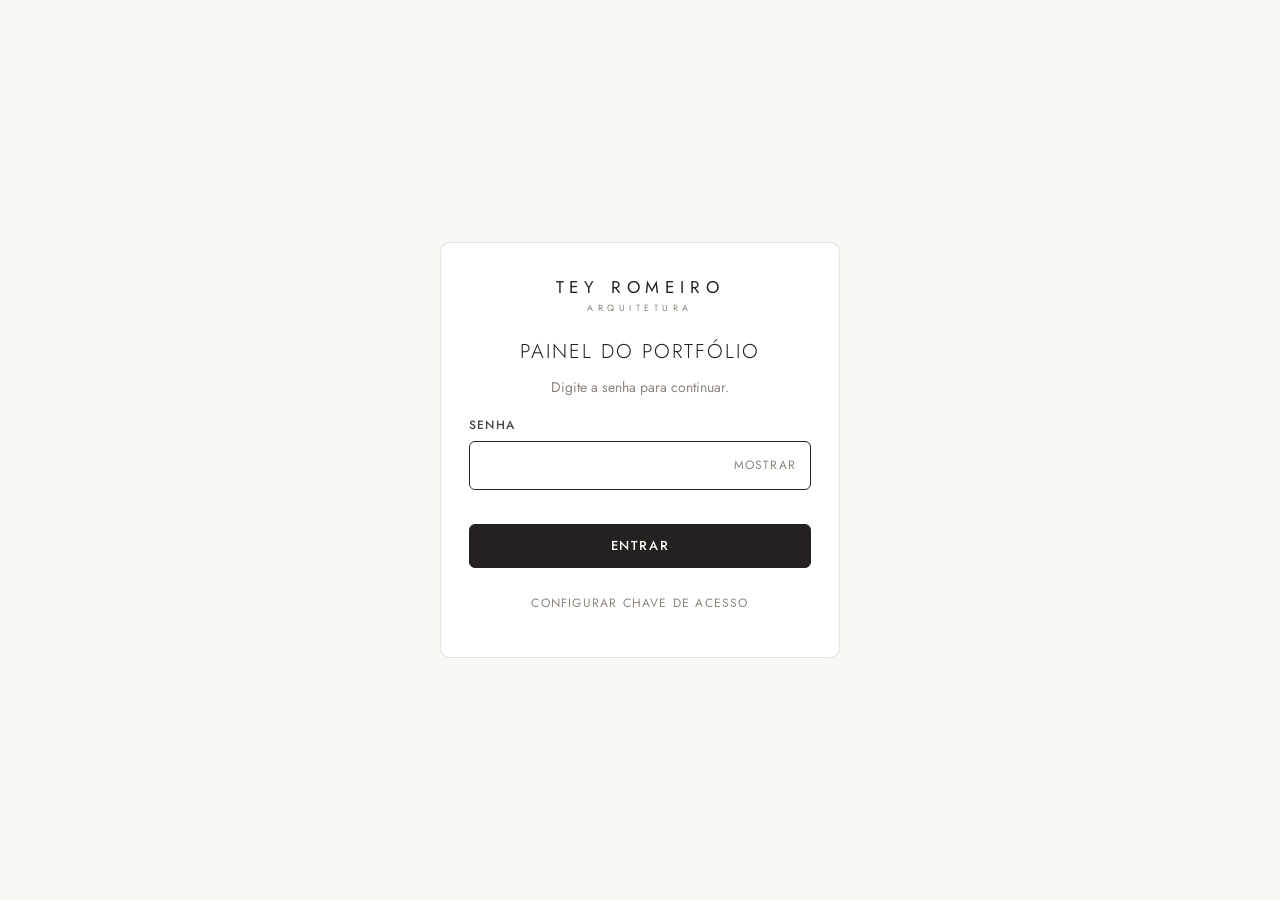
<file: admin/index.html>
<!doctype html>
<html lang="pt-BR">
<head>
  <meta charset="utf-8">
  <meta name="viewport" content="width=device-width, initial-scale=1, viewport-fit=cover">
  <meta name="robots" content="noindex, nofollow">
  <script>
    /* Garante a barra final (/admin/) para os arquivos do painel carregarem em qualquer hospedagem */
    if (!location.pathname.endsWith("/") && !/\.html?$/.test(location.pathname)) location.replace(location.pathname + "/" + location.search + location.hash);
  </script>
  <title>Painel — Tey Romeiro Arquitetura</title>
  <meta name="theme-color" content="#faf8f5">
  <link rel="preconnect" href="https://fonts.googleapis.com">
  <link rel="preconnect" href="https://fonts.gstatic.com" crossorigin>
  <link href="https://fonts.googleapis.com/css2?family=Jost:wght@300;400;500&display=swap" rel="stylesheet">
  <link rel="stylesheet" href="admin.css">
  <link rel="icon" href="data:image/svg+xml,%3Csvg xmlns='http://www.w3.org/2000/svg' viewBox='0 0 64 64'%3E%3Crect width='64' height='64' fill='%23242120'/%3E%3Ctext x='50%25' y='60%25' text-anchor='middle' font-family='Futura,Arial,sans-serif' font-size='24' letter-spacing='3' fill='%23faf8f5'%3ETR%3C/text%3E%3C/svg%3E">
</head>
<body>

  <!-- ============ LOGIN ============ -->
  <div class="login" id="login" hidden>
    <form class="login__card" id="login-form" autocomplete="off">
      <div class="brand"><span class="brand__name">Tey Romeiro</span><span class="brand__sub">Arquitetura</span></div>
      <h1 class="login__title">Painel do portfólio</h1>
      <p class="login__msg" id="login-msg">Digite a senha para continuar.</p>
      <label class="field">
        <span class="field__label">Senha</span>
        <span class="pw">
          <input type="password" id="login-pw" autocomplete="current-password" autocapitalize="characters" spellcheck="false" required>
          <button type="button" class="pw__toggle" id="pw-toggle" aria-label="Mostrar senha">Mostrar</button>
        </span>
      </label>
      <p class="login__error" id="login-error" role="alert" hidden></p>
      <button class="btn btn--solid btn--block" type="submit" id="login-btn">Entrar</button>
      <button type="button" class="tlink login__alt" id="to-setup">Configurar chave de acesso</button>
    </form>
  </div>

  <!-- ============ CONFIGURAÇÃO INICIAL (uma vez) ============ -->
  <div class="login" id="setup" hidden>
    <form class="login__card login__card--wide" id="setup-form" autocomplete="off">
      <div class="brand"><span class="brand__name">Tey Romeiro</span><span class="brand__sub">Arquitetura</span></div>
      <h1 class="login__title">Configuração inicial</h1>
      <p class="login__msg">Feita uma única vez. O painel guarda a chave do GitHub trancada com a senha — depois disso, basta a senha para entrar.</p>
      <details class="help">
        <summary>Como criar a chave de acesso no GitHub</summary>
        <ol>
          <li>Abra <a href="https://github.com/settings/personal-access-tokens/new" target="_blank" rel="noopener">github.com/settings/personal-access-tokens/new</a> (logado na conta dona do site).</li>
          <li><b>Token name:</b> Painel site Tey. <b>Expiration:</b> a maior opção disponível.</li>
          <li><b>Repository access:</b> “Only select repositories” → escolha o repositório do site.</li>
          <li><b>Permissions → Repository permissions → Contents:</b> “Read and write”.</li>
          <li>Clique em <b>Generate token</b>, copie o código (começa com <code>github_pat_</code>) e cole abaixo.</li>
        </ol>
      </details>
      <label class="field">
        <span class="field__label">Repositório</span>
        <input type="text" id="setup-repo" placeholder="usuario/repositorio" spellcheck="false" autocapitalize="off" required>
      </label>
      <label class="field">
        <span class="field__label">Chave de acesso do GitHub</span>
        <input type="password" id="setup-token" placeholder="github_pat_…" spellcheck="false" autocapitalize="off" autocomplete="off" required>
      </label>
      <label class="field">
        <span class="field__label">Senha do painel</span>
        <input type="password" id="setup-pw" autocapitalize="characters" spellcheck="false" autocomplete="new-password" required>
      </label>
      <label class="field">
        <span class="field__label">Repita a senha</span>
        <input type="password" id="setup-pw2" autocapitalize="characters" spellcheck="false" autocomplete="new-password" required>
      </label>
      <p class="login__error" id="setup-error" role="alert" hidden></p>
      <button class="btn btn--solid btn--block" type="submit" id="setup-btn">Salvar configuração</button>
      <button type="button" class="tlink login__alt" id="setup-back">Voltar para o login</button>
    </form>
  </div>

  <!-- ============ APP ============ -->
  <div class="app" id="app" hidden>
    <header class="topbar">
      <div class="topbar__inner">
        <div class="brand brand--sm"><span class="brand__name">Tey Romeiro</span><span class="brand__sub">Painel do portfólio</span></div>
        <nav class="topbar__nav">
          <a href="../" target="_blank" rel="noopener" class="tlink">Ver site ↗</a>
          <button class="tlink" id="btn-history" type="button">Histórico</button>
          <button class="tlink" id="btn-logout" type="button">Sair</button>
        </nav>
      </div>
    </header>

    <!-- LISTA -->
    <main class="wrap" id="view-list">
      <div class="page-head">
        <div>
          <h1 class="h1">Projetos</h1>
          <p class="muted" id="list-count"></p>
        </div>
        <button class="btn btn--solid" id="btn-new" type="button"><span aria-hidden="true">＋</span> Novo projeto</button>
      </div>
      <p class="tip">A ordem abaixo é a mesma ordem do portfólio no site. Use as setas <b>↑ ↓</b> para reorganizar — salva na hora.</p>
      <ul class="plist" id="plist"></ul>
    </main>

    <!-- EDITOR -->
    <main class="wrap" id="view-edit" hidden>
      <button class="back" id="btn-back" type="button">← Voltar aos projetos</button>
      <div class="page-head page-head--edit">
        <h1 class="h1" id="edit-title">Novo projeto</h1>
        <a class="tlink" id="edit-view" target="_blank" rel="noopener" hidden>Ver página no site ↗</a>
      </div>

      <form id="edit-form" novalidate>
        <!-- 1. FOTOS -->
        <section class="step">
          <div class="step__head"><span class="step__n">1</span><div><h2 class="h2">Fotos</h2><p class="muted">Envie quantas quiser. A ordem aqui é a ordem da galeria na página do projeto.</p></div></div>

          <label class="drop" id="drop">
            <input type="file" id="file-input" accept="image/*" multiple hidden>
            <span class="drop__icon" aria-hidden="true">
              <svg width="28" height="28" viewBox="0 0 24 24" fill="none" stroke="currentColor" stroke-width="1.3"><rect x="3" y="4" width="18" height="16" rx="1"/><circle cx="9" cy="10" r="1.8"/><path d="M21 16l-5-5-8 8"/></svg>
            </span>
            <span class="drop__title">Arraste as fotos aqui ou <u>clique para escolher</u></span>
            <span class="drop__sub">JPG, PNG ou WEBP · as fotos são otimizadas automaticamente</span>
          </label>

          <div class="legend">
            <span><i class="badge badge--cover">Capa</i> aparece no portfólio e no topo da página do projeto</span>
            <span><i class="badge badge--alt">Alternativa</i> aparece quando alguém passa o mouse sobre a capa (opcional)</span>
          </div>

          <ul class="thumbs" id="thumbs"></ul>
          <p class="empty" id="thumbs-empty">Nenhuma foto ainda.</p>

          <div class="focus" id="focus-box" hidden>
            <h3 class="h3">Enquadramento da capa</h3>
            <p class="muted">Toque na parte mais importante da foto — ela fica sempre visível quando a capa é cortada no site.</p>
            <div class="focus__frame" id="focus-frame">
              <img id="focus-img" alt="">
              <span class="focus__dot" id="focus-dot" aria-hidden="true"></span>
            </div>
            <div class="focus__previews">
              <div><span class="mini-label">Como fica no portfólio</span><div class="fp fp--wide"><img id="fp1" alt=""></div></div>
              <div><span class="mini-label">No celular</span><div class="fp fp--tall"><img id="fp2" alt=""></div></div>
            </div>
          </div>
        </section>

        <!-- 2. INFORMAÇÕES -->
        <section class="step">
          <div class="step__head"><span class="step__n">2</span><div><h2 class="h2">Informações</h2><p class="muted">Aparecem no card do portfólio e na ficha técnica.</p></div></div>
          <div class="grid2">
            <label class="field field--full">
              <span class="field__label">Nome do projeto <em>*</em></span>
              <input type="text" id="f-title" maxlength="140" placeholder="Ex.: Casa Maya" required>
            </label>
            <label class="field">
              <span class="field__label">Categoria</span>
              <select id="f-category"></select>
            </label>
            <label class="field" id="f-category-new-wrap" hidden>
              <span class="field__label">Nome da nova categoria</span>
              <input type="text" id="f-category-new" maxlength="60" placeholder="Ex.: Comercial">
            </label>
            <label class="field">
              <span class="field__label">Localização</span>
              <input type="text" id="f-place" maxlength="140" placeholder="Ex.: Angra dos Reis, RJ">
            </label>
            <label class="field">
              <span class="field__label">Ano</span>
              <input type="text" id="f-year" maxlength="20" inputmode="numeric" placeholder="Ex.: 2025">
            </label>
            <label class="field">
              <span class="field__label">Área</span>
              <input type="text" id="f-area" maxlength="40" placeholder="Ex.: 450 m²">
            </label>
            <label class="field">
              <span class="field__label">Status</span>
              <input type="text" id="f-status" maxlength="60" list="status-list" placeholder="Ex.: Concluído">
              <datalist id="status-list"><option value="Concluído"><option value="Em obra"><option value="Em projeto"><option value="À venda"></datalist>
            </label>
            <label class="field field--full">
              <span class="field__label">Escopo</span>
              <input type="text" id="f-tags" maxlength="300" placeholder="Ex.: Arquitetura, Interiores, Paisagismo">
              <span class="field__hint">Separe por vírgulas.</span>
            </label>
          </div>
        </section>

        <!-- 3. TEXTO -->
        <section class="step">
          <div class="step__head"><span class="step__n">3</span><div><h2 class="h2">Texto</h2><p class="muted">O texto que acompanha o projeto. Pode colar a legenda do Instagram.</p></div></div>
          <label class="field">
            <span class="field__label">Frase de destaque</span>
            <textarea id="f-lead" rows="2" maxlength="600" placeholder="Ex.: Uma casa projetada com olhar de quem vai morar — olhar de dono."></textarea>
            <span class="field__hint">Aparece maior, antes do texto. Uma frase curta funciona melhor.</span>
          </label>
          <label class="field">
            <span class="field__label">Texto do projeto</span>
            <textarea id="f-text" rows="10" placeholder="Escreva sobre o projeto…"></textarea>
            <span class="field__hint">Deixe uma <b>linha em branco</b> entre um parágrafo e outro.</span>
          </label>
        </section>

        <!-- 4. FICHA TÉCNICA -->
        <section class="step">
          <div class="step__head"><span class="step__n">4</span><div><h2 class="h2">Ficha técnica — créditos e outras informações</h2><p class="muted">Localização, categoria, ano, área, status e escopo já entram automaticamente. Aqui você adiciona o resto: equipe, paisagismo, fotografia…</p></div></div>
          <ul class="credits" id="credits"></ul>
          <datalist id="credit-labels"><option value="Projeto"><option value="Equipe"><option value="Paisagismo"><option value="Interiores"><option value="Fotografia"><option value="Construção"><option value="Área do terreno"><option value="Cliente"></datalist>
          <button class="btn btn--ghost btn--sm" type="button" id="btn-add-credit">＋ Adicionar informação</button>
          <p class="field__hint">Dica: arrobas do Instagram (ex.: @brunosouza.sp_) viram links automaticamente.</p>
        </section>

        <!-- 5. ONDE APARECE -->
        <section class="step">
          <div class="step__head"><span class="step__n">5</span><div><h2 class="h2">Onde aparece</h2></div></div>
          <label class="switch">
            <input type="checkbox" id="f-published" checked>
            <span class="switch__ui" aria-hidden="true"></span>
            <span><b>Publicado no site</b><small>Desligue para esconder o projeto sem apagá-lo.</small></span>
          </label>
          <label class="switch">
            <input type="checkbox" id="f-featured">
            <span class="switch__ui" aria-hidden="true"></span>
            <span><b>Mostrar na abertura do site</b><small>A capa entra nas imagens que passam no topo da página inicial.</small></span>
          </label>
        </section>
      </form>

      <div class="savebar" id="savebar">
        <div class="savebar__inner">
          <span class="savebar__status" id="save-status">Tudo salvo</span>
          <div class="savebar__actions">
            <button class="btn btn--ghost" type="button" id="btn-cancel">Cancelar</button>
            <button class="btn btn--solid" type="button" id="btn-save">Salvar projeto</button>
          </div>
        </div>
      </div>
    </main>
  </div>

  <!-- ============ MODAL / TOAST ============ -->
  <div class="modal" id="modal" hidden>
    <div class="modal__card" role="dialog" aria-modal="true" aria-labelledby="modal-title">
      <h2 class="h2" id="modal-title"></h2>
      <div class="modal__body" id="modal-body"></div>
      <div class="modal__actions" id="modal-actions"></div>
    </div>
  </div>
  <div class="toast" id="toast" role="status" aria-live="polite" hidden></div>

  <script src="admin.js"></script>
</body>
</html>
</file>
<file: admin/admin.css>
/* Painel /admin — Tey Romeiro Arquitetura */
:root {
  --paper: #faf8f5;
  --paper-2: #f2eee8;
  --card: #ffffff;
  --ink: #242120;
  --ink-2: #4a4541;
  --muted: #8b847b;
  --line: rgba(36, 33, 32, .12);
  --line-2: rgba(36, 33, 32, .22);
  --accent: #a4562f;
  --accent-soft: #f4e6dd;
  --ok: #3f6b4a;
  --ok-soft: #e3eee5;
  --danger: #a33a2a;
  --sans: "Jost", "Futura", "Century Gothic", "Helvetica Neue", Arial, sans-serif;
  --r: 6px;
  --safe-b: env(safe-area-inset-bottom, 0px);
}
* { box-sizing: border-box; }
[hidden] { display: none !important; }
html { background: var(--paper); }
body { margin: 0; background: var(--paper); color: var(--ink); font-family: var(--sans); font-size: 15px; line-height: 1.55; font-weight: 400; -webkit-font-smoothing: antialiased; }
img { display: block; max-width: 100%; }
button { font: inherit; color: inherit; cursor: pointer; }
a { color: inherit; }
:focus-visible { outline: 2px solid var(--accent); outline-offset: 2px; }
b { font-weight: 500; }

.muted { color: var(--muted); margin: 4px 0 0; font-size: 14px; }
.h1 { margin: 0; font-weight: 300; font-size: clamp(24px, 3vw, 32px); letter-spacing: .08em; text-transform: uppercase; }
.h2 { margin: 0; font-weight: 400; font-size: 17px; letter-spacing: .02em; }
.h3 { margin: 0; font-weight: 500; font-size: 14px; letter-spacing: .02em; }

/* marca */
.brand { display: flex; flex-direction: column; line-height: 1; }
.brand__name { font-size: 17px; letter-spacing: .34em; text-transform: uppercase; }
.brand__sub { font-size: 9px; letter-spacing: .5em; text-transform: uppercase; color: var(--muted); margin-top: 7px; }
.brand--sm .brand__name { font-size: 14px; }

/* botões */
.btn {
  display: inline-flex; align-items: center; justify-content: center; gap: 8px;
  min-height: 44px; padding: 10px 20px; border-radius: var(--r); border: 1px solid var(--ink);
  background: transparent; font-size: 13px; letter-spacing: .12em; text-transform: uppercase; font-weight: 500;
  transition: background .2s, color .2s, border-color .2s, opacity .2s; white-space: nowrap;
}
.btn--solid { background: var(--ink); color: var(--paper); }
.btn--solid:hover { background: var(--accent); border-color: var(--accent); }
.btn--ghost:hover { background: var(--paper-2); }
.btn--danger { background: var(--danger); border-color: var(--danger); color: #fff; }
.btn--sm { min-height: 38px; padding: 8px 14px; font-size: 12px; }
.btn--block { width: 100%; }
.btn:disabled { opacity: .5; cursor: default; }
.tlink { background: none; border: 0; padding: 8px 4px; font-size: 13px; letter-spacing: .1em; text-transform: uppercase; color: var(--ink-2); text-decoration: none; border-bottom: 1px solid transparent; }
.tlink:hover { color: var(--accent); }
.icon-btn {
  width: 38px; height: 38px; display: inline-grid; place-items: center; border-radius: var(--r);
  border: 1px solid var(--line-2); background: var(--card); color: var(--ink-2); font-size: 16px; line-height: 1;
}
.icon-btn:hover:not(:disabled) { border-color: var(--ink); color: var(--ink); }
.icon-btn:disabled { opacity: .3; cursor: default; }
.icon-btn--danger:hover:not(:disabled) { border-color: var(--danger); color: var(--danger); }

/* ---------- login ---------- */
.login { min-height: 100vh; min-height: 100svh; display: grid; place-items: center; padding: 24px 16px; position: fixed; inset: 0; z-index: 50; background: var(--paper); overflow-y: auto; }
.login__card { width: min(100%, 400px); background: var(--card); border: 1px solid var(--line); border-radius: 10px; padding: 36px 28px; display: flex; flex-direction: column; gap: 18px; }
.login__card .brand { align-items: center; margin-bottom: 6px; }
.login__title { margin: 0; text-align: center; font-weight: 300; font-size: 20px; letter-spacing: .1em; text-transform: uppercase; }
.login__msg { margin: -8px 0 0; text-align: center; color: var(--muted); font-size: 14px; }
.login__error { margin: -4px 0 0; color: var(--danger); font-size: 14px; }
.login__card--wide { width: min(100%, 520px); }
.login__alt { align-self: center; font-size: 12px; color: var(--muted); }
.help { background: var(--paper-2); border-radius: var(--r); padding: 12px 14px; font-size: 14px; color: var(--ink-2); }
.help summary { cursor: pointer; font-weight: 500; }
.help ol { margin: 10px 0 0; padding-left: 20px; display: flex; flex-direction: column; gap: 6px; }
.help a { color: var(--accent); word-break: break-all; }
.help code { background: #fff; padding: 1px 5px; border-radius: 3px; font-size: 13px; }
.pw { display: flex; border: 1px solid var(--line-2); border-radius: var(--r); background: var(--card); }
.pw:focus-within { border-color: var(--ink); }
.pw input { flex: 1; min-width: 0; border: 0 !important; outline: 0; letter-spacing: .12em; }
.pw__toggle { border: 0; background: none; padding: 0 14px; font-size: 12px; letter-spacing: .1em; text-transform: uppercase; color: var(--muted); }

/* ---------- topo ---------- */
.topbar { position: sticky; top: 0; z-index: 20; background: rgba(250,248,245,.96); backdrop-filter: blur(10px); -webkit-backdrop-filter: blur(10px); border-bottom: 1px solid var(--line); padding-top: env(safe-area-inset-top, 0px); }
.topbar__inner { max-width: 1040px; margin: 0 auto; padding: 14px 16px; display: flex; justify-content: space-between; align-items: center; gap: 12px; flex-wrap: wrap; }
.topbar__nav { display: flex; gap: 14px; flex-wrap: wrap; }

.wrap { max-width: 1040px; margin: 0 auto; padding: 32px 16px 140px; }
.page-head { display: flex; justify-content: space-between; align-items: flex-end; gap: 16px; flex-wrap: wrap; margin-bottom: 18px; }
.page-head--edit { margin: 10px 0 28px; }
.tip { margin: 0 0 20px; font-size: 14px; color: var(--ink-2); background: var(--paper-2); border-radius: var(--r); padding: 12px 14px; }
.back { background: none; border: 0; padding: 6px 0; font-size: 13px; letter-spacing: .1em; text-transform: uppercase; color: var(--muted); }
.back:hover { color: var(--ink); }

/* ---------- lista de projetos ---------- */
.plist { list-style: none; margin: 0; padding: 0; display: flex; flex-direction: column; gap: 10px; }
.prow { display: grid; grid-template-columns: 110px 1fr auto; gap: 18px; align-items: center; background: var(--card); border: 1px solid var(--line); border-radius: 10px; padding: 12px; transition: border-color .2s, box-shadow .3s; }
.prow:hover { border-color: var(--line-2); }
.prow.is-flash { box-shadow: 0 0 0 2px var(--accent-soft); }
.prow__thumb { aspect-ratio: 4/3; border-radius: var(--r); overflow: hidden; background: var(--paper-2); cursor: pointer; }
.prow__thumb img { width: 100%; height: 100%; object-fit: cover; }
.prow__main { min-width: 0; cursor: pointer; }
.prow__title { margin: 0; font-weight: 500; font-size: 15px; letter-spacing: .08em; text-transform: uppercase; overflow: hidden; text-overflow: ellipsis; white-space: nowrap; }
.prow__meta { margin: 3px 0 8px; font-size: 13px; color: var(--muted); }
.prow__badges { display: flex; gap: 6px; flex-wrap: wrap; }
.prow__actions { display: flex; gap: 6px; align-items: center; }
.pill { display: inline-flex; align-items: center; gap: 5px; font-size: 11px; letter-spacing: .08em; text-transform: uppercase; padding: 3px 9px; border-radius: 99px; background: var(--paper-2); color: var(--ink-2); }
.pill--ok { background: var(--ok-soft); color: var(--ok); }
.pill--off { background: #eee; color: #777; }
.pill--hero { background: var(--accent-soft); color: var(--accent); }
.pill i { width: 6px; height: 6px; border-radius: 50%; background: currentColor; }

/* ---------- editor ---------- */
.step { background: var(--card); border: 1px solid var(--line); border-radius: 10px; padding: 24px 22px; margin-bottom: 16px; }
.step__head { display: flex; gap: 14px; align-items: flex-start; margin-bottom: 20px; }
.step__n { flex: none; width: 30px; height: 30px; border-radius: 50%; display: grid; place-items: center; background: var(--ink); color: var(--paper); font-size: 13px; }

.grid2 { display: grid; grid-template-columns: 1fr 1fr; gap: 16px 18px; }
.field { display: flex; flex-direction: column; gap: 6px; margin-bottom: 16px; }
.grid2 .field { margin-bottom: 0; }
.field--full { grid-column: 1 / -1; }
.field__label { font-size: 12px; letter-spacing: .1em; text-transform: uppercase; color: var(--ink-2); font-weight: 500; }
.field__label em { color: var(--accent); font-style: normal; }
.field__hint { font-size: 13px; color: var(--muted); }
input[type=text], input[type=password], select, textarea {
  width: 100%; font: inherit; font-size: 16px; color: var(--ink); background: var(--card);
  border: 1px solid var(--line-2); border-radius: var(--r); padding: 11px 12px; outline: 0; transition: border-color .2s;
}
textarea { resize: vertical; line-height: 1.6; }
input:focus, select:focus, textarea:focus { border-color: var(--ink); }
.is-invalid { border-color: var(--danger) !important; }
select { appearance: none; -webkit-appearance: none; background-image: url("data:image/svg+xml,%3Csvg xmlns='http://www.w3.org/2000/svg' width='12' height='8' viewBox='0 0 12 8'%3E%3Cpath d='M1 1l5 5 5-5' fill='none' stroke='%23242120' stroke-width='1.3'/%3E%3C/svg%3E"); background-repeat: no-repeat; background-position: right 12px center; padding-right: 36px; }

/* upload */
.drop { display: flex; flex-direction: column; align-items: center; justify-content: center; gap: 6px; text-align: center; padding: 30px 16px; border: 1.5px dashed var(--line-2); border-radius: 10px; background: var(--paper); cursor: pointer; transition: border-color .2s, background .2s; }
.drop:hover, .drop.is-over { border-color: var(--accent); background: var(--accent-soft); }
.drop__icon { color: var(--muted); }
.drop__title { font-size: 15px; }
.drop__sub { font-size: 13px; color: var(--muted); }
.legend { display: flex; flex-wrap: wrap; gap: 8px 22px; margin: 16px 0 14px; font-size: 13px; color: var(--muted); }
.legend span { display: inline-flex; align-items: center; gap: 8px; }
.badge { font-style: normal; font-size: 10px; letter-spacing: .1em; text-transform: uppercase; padding: 3px 7px; border-radius: 4px; font-weight: 500; }
.badge--cover { background: var(--ink); color: var(--paper); }
.badge--alt { background: var(--accent-soft); color: var(--accent); }

.thumbs { list-style: none; margin: 0; padding: 0; display: grid; grid-template-columns: repeat(auto-fill, minmax(168px, 1fr)); gap: 12px; }
.thumb { border: 1px solid var(--line); border-radius: 8px; overflow: hidden; background: var(--card); display: flex; flex-direction: column; transition: box-shadow .2s, opacity .2s; }
.thumb.is-cover { border-color: var(--ink); box-shadow: 0 0 0 1px var(--ink); }
.thumb.is-dragging { opacity: .4; }
.thumb.is-over { box-shadow: 0 0 0 2px var(--accent); }
.thumb__img { position: relative; aspect-ratio: 4/3; background: var(--paper-2); cursor: grab; }
.thumb__img img { width: 100%; height: 100%; object-fit: cover; }
.thumb__num { position: absolute; left: 6px; top: 6px; font-size: 11px; background: rgba(250,248,245,.92); padding: 1px 7px; border-radius: 99px; }
.thumb__badges { position: absolute; left: 6px; bottom: 6px; display: flex; gap: 4px; }
.thumb__loading { position: absolute; inset: 0; display: grid; place-items: center; background: rgba(250,248,245,.75); font-size: 12px; color: var(--ink-2); text-align: center; padding: 8px; }
.thumb__loading::before { content: ""; width: 22px; height: 22px; border: 2px solid var(--line-2); border-top-color: var(--ink); border-radius: 50%; animation: spin .8s linear infinite; margin-bottom: 6px; display: block; justify-self: center; }
.thumb__err { position: absolute; inset: 0; display: grid; place-items: center; background: rgba(163,58,42,.88); color: #fff; font-size: 12px; text-align: center; padding: 10px; }
@keyframes spin { to { transform: rotate(360deg); } }
.thumb__bar { display: flex; flex-wrap: wrap; gap: 6px; padding: 8px; border-top: 1px solid var(--line); }
.chip { flex: 1 1 auto; font-size: 11px; letter-spacing: .06em; text-transform: uppercase; min-height: 32px; padding: 4px 8px; border-radius: 4px; border: 1px solid var(--line-2); background: var(--card); color: var(--ink-2); }
.chip:hover { border-color: var(--ink); color: var(--ink); }
.chip.is-on { background: var(--ink); color: var(--paper); border-color: var(--ink); }
.chip--alt.is-on { background: var(--accent-soft); color: var(--accent); border-color: var(--accent); }
.thumb__moves { display: flex; gap: 6px; width: 100%; }
.thumb__moves .icon-btn { flex: 1; height: 32px; width: auto; font-size: 14px; }
.empty { color: var(--muted); font-size: 14px; margin: 4px 0 0; }

/* enquadramento */
.focus { margin-top: 26px; padding-top: 22px; border-top: 1px solid var(--line); }
.focus__frame { position: relative; margin-top: 14px; max-width: 560px; cursor: crosshair; border-radius: 6px; overflow: hidden; user-select: none; -webkit-user-select: none; touch-action: manipulation; }
.focus__frame img { width: 100%; height: auto; pointer-events: none; }
.focus__dot { position: absolute; width: 26px; height: 26px; margin: -13px 0 0 -13px; border-radius: 50%; border: 2px solid #fff; box-shadow: 0 0 0 1px rgba(0,0,0,.35), 0 0 0 999px rgba(0,0,0,0); background: rgba(164,86,47,.55); pointer-events: none; transition: left .15s, top .15s; }
.focus__previews { display: flex; gap: 16px; margin-top: 16px; flex-wrap: wrap; align-items: flex-end; }
.mini-label { display: block; font-size: 11px; letter-spacing: .1em; text-transform: uppercase; color: var(--muted); margin-bottom: 6px; }
.fp { overflow: hidden; border-radius: 4px; background: var(--paper-2); }
.fp img { width: 100%; height: 100%; object-fit: cover; }
.fp--wide { width: 240px; aspect-ratio: 16/9; }
.fp--tall { width: 104px; aspect-ratio: 4/5; }

/* créditos */
.credits { list-style: none; margin: 0 0 12px; padding: 0; display: flex; flex-direction: column; gap: 8px; }
.credit { display: grid; grid-template-columns: minmax(120px, .8fr) 2fr 38px; gap: 8px; align-items: center; }

/* switches */
.switch { display: flex; align-items: flex-start; gap: 14px; padding: 12px 0; cursor: pointer; }
.switch + .switch { border-top: 1px solid var(--line); }
.switch input { position: absolute; opacity: 0; pointer-events: none; }
.switch__ui { flex: none; width: 44px; height: 26px; border-radius: 99px; background: #d9d4cc; position: relative; transition: background .2s; margin-top: 1px; }
.switch__ui::after { content: ""; position: absolute; left: 3px; top: 3px; width: 20px; height: 20px; border-radius: 50%; background: #fff; box-shadow: 0 1px 3px rgba(0,0,0,.2); transition: transform .2s; }
.switch input:checked + .switch__ui { background: var(--ok); }
.switch input:checked + .switch__ui::after { transform: translateX(18px); }
.switch input:focus-visible + .switch__ui { outline: 2px solid var(--accent); outline-offset: 2px; }
.switch b { display: block; font-weight: 500; }
.switch small { display: block; color: var(--muted); font-size: 13px; margin-top: 2px; }

/* barra de salvar */
.savebar { position: fixed; left: 0; right: 0; bottom: 0; z-index: 30; background: rgba(255,255,255,.97); border-top: 1px solid var(--line); padding-bottom: var(--safe-b); box-shadow: 0 -6px 24px rgba(0,0,0,.04); }
.savebar__inner { max-width: 1040px; margin: 0 auto; padding: 12px 16px; display: flex; align-items: center; justify-content: space-between; gap: 12px; }
.savebar__status { font-size: 13px; color: var(--muted); }
.savebar__status.is-dirty { color: var(--accent); }
.savebar__actions { display: flex; gap: 8px; }

/* modal & toast */
.modal { position: fixed; inset: 0; z-index: 60; background: rgba(36,33,32,.45); display: grid; place-items: center; padding: 16px; }
.modal__card { width: min(100%, 460px); max-height: 86vh; overflow: auto; background: var(--card); border-radius: 10px; padding: 26px 24px; }
.modal__body { margin: 12px 0 22px; color: var(--ink-2); font-size: 15px; }
.modal__body p { margin: 0 0 10px; }
.modal__actions { display: flex; gap: 8px; justify-content: flex-end; flex-wrap: wrap; }
.hist { list-style: none; margin: 0; padding: 0; }
.hist li { display: flex; justify-content: space-between; align-items: center; gap: 10px; padding: 10px 0; border-bottom: 1px solid var(--line); font-size: 14px; }
.toast { position: fixed; left: 50%; bottom: calc(92px + var(--safe-b)); transform: translateX(-50%); z-index: 70; background: var(--ink); color: var(--paper); padding: 12px 18px; border-radius: 8px; font-size: 14px; max-width: calc(100% - 32px); box-shadow: 0 10px 30px rgba(0,0,0,.18); display: flex; gap: 14px; align-items: center; }
.toast a { color: #f1c7ae; }
.toast.is-error { background: var(--danger); }

/* ---------- celular ---------- */
@media (max-width: 680px) {
  .wrap { padding-top: 22px; }
  .prow { grid-template-columns: 84px 1fr; gap: 12px; }
  .prow__actions { grid-column: 1 / -1; justify-content: flex-end; border-top: 1px solid var(--line); padding-top: 10px; }
  .prow__actions .btn { flex: 1; }
  .grid2 { grid-template-columns: 1fr; }
  .step { padding: 20px 16px; }
  .thumbs { grid-template-columns: 1fr 1fr; gap: 8px; }
  .credit { grid-template-columns: 1fr 38px; }
  .credit input:first-child { grid-column: 1 / -1; }
  .credit input:nth-child(2) { grid-column: 1; }
  .savebar__status { display: none; }
  .savebar__actions { width: 100%; }
  .savebar__actions .btn { flex: 1; }
  .fp--wide { width: 190px; }
}
</file>
